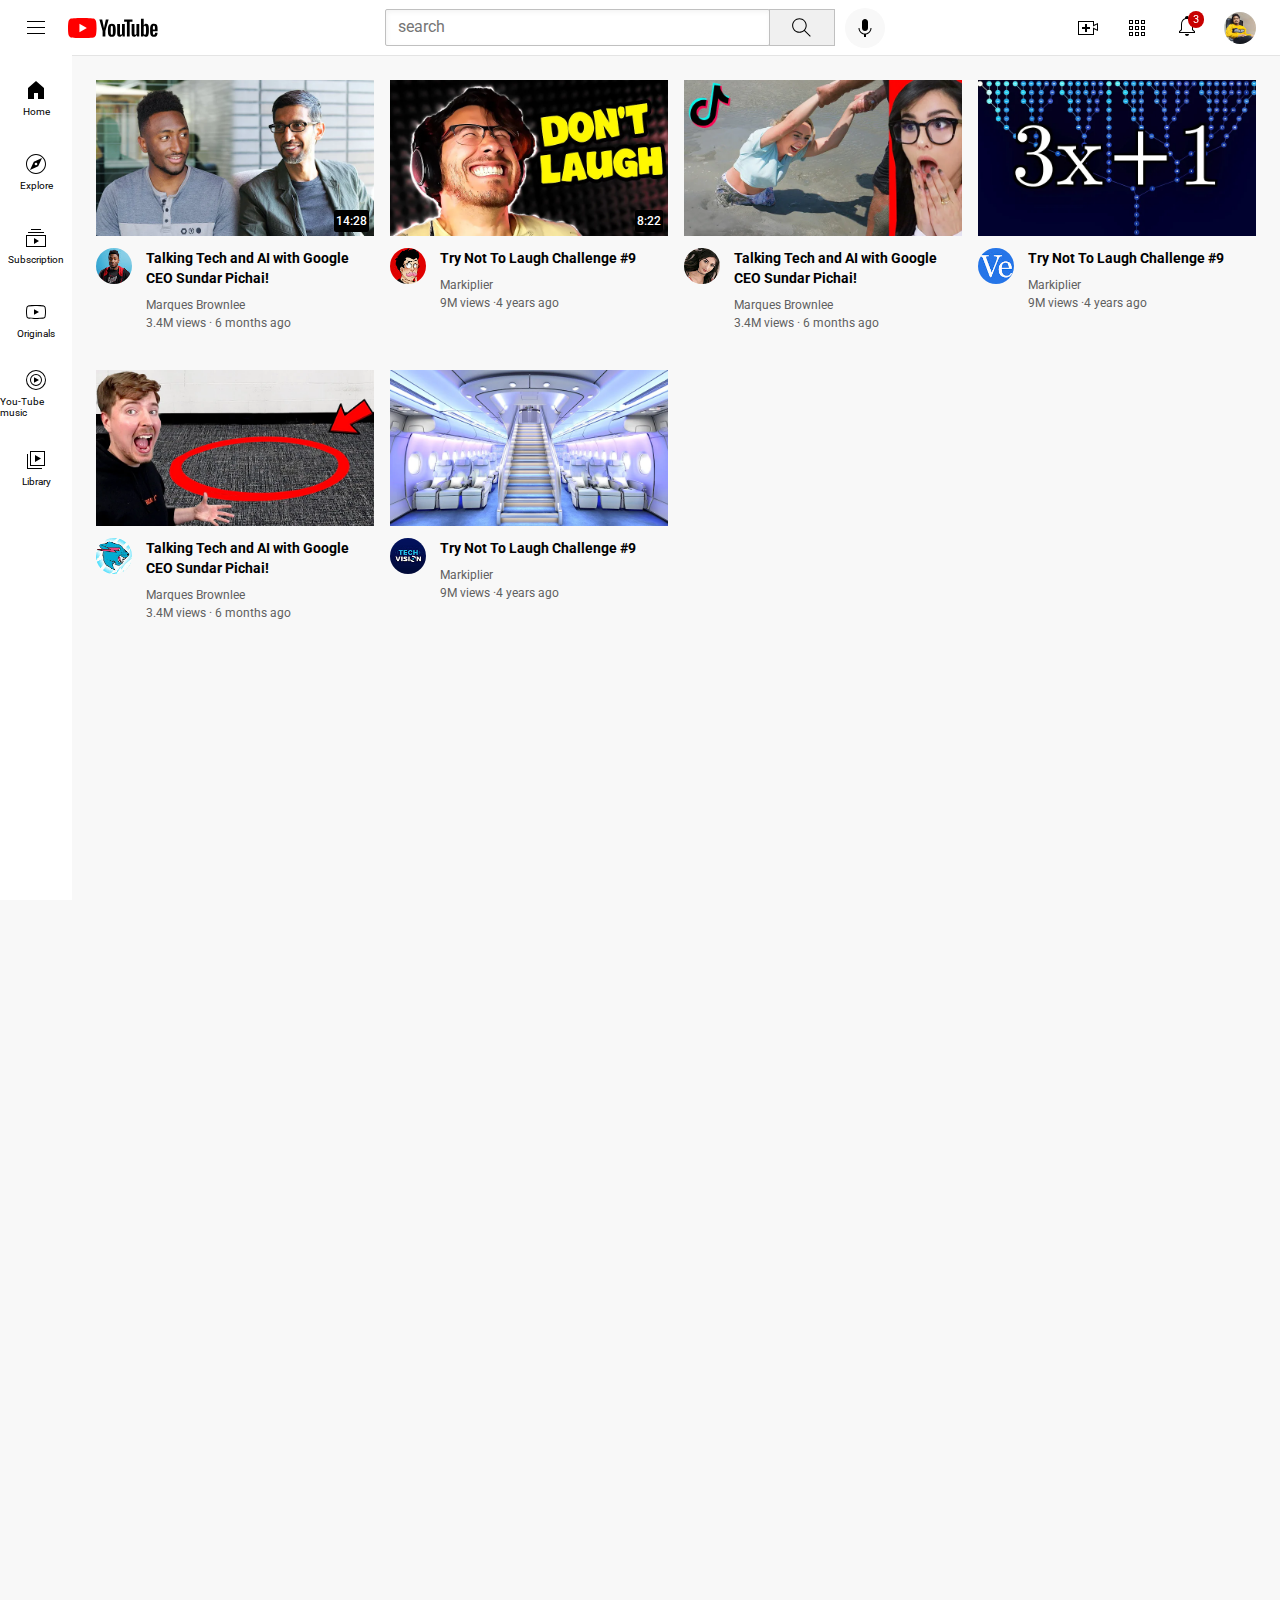
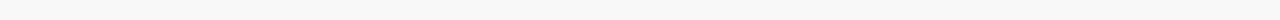
<file: index.html>
<!DOCTYPE html>
<html>
<head>
    <title>               Youtube.com                      </title>
        <link rel="preconnect" href="https://fonts.googleapis.com">
        <link rel="preconnect" href="https://fonts.gstatic.com" crossorigin>
        <link href="https://fonts.googleapis.com/css2?family=Roboto:wght@400;500;700&display=swap" rel="stylesheet">
        <link rel="stylesheet" href="styles/video.css">
        <link rel="stylesheet" href="styles/header.css">
        <link rel="stylesheet" href="styles/general.css">
        <link rel="stylesheet" href="styles/sidebar.css">


</head>
<body style="padding-bottom:1000px;">
    <header class="header">
        <div class="left-section"><img  class="hamburger-menu"src="icons/hamburger-menu.svg">
            <img class="youtube-logo" src="icons/youtube-logo.svg"></div>
        <div class="middle-section"><input class="search-bar" type="text" placeholder="search">
        <!-- tooltip:put position absolute in position relative-->
        <button class="search-button"> <img  class="search-icon" src="icons/search.svg">
            <div class="tooltip">Search</div>
        </button>
        <button class="voice-search-button"><img class="voive-search-icon" src="icons/voice-search-icon.svg">
            <div class="tooltip">Search with your voice</div></button>
      </div>
        <div class="right-section">
            <div class="upload-container"> <img class="upload-icon" src="icons/upload.svg">
                <div class="tooltip">Create</div></button>
            </div>
          
            <img class="youtube-apps-icon" src="icons/youtube-apps.svg">
            <div 
            class="notification-icon-container">
            <img  class="notification-icon"  src="icons/notifications.svg">
            <div 
            class="notification-count">3</div>
          </div>
    
            <img class="current-user-picture" src="channel-pics/unnamed.jpg">
        </div>

    </header>
        <nav class="sidebar">
            <div class="sidebar-link">
                <img src="icons/home.svg">
                <div>Home</div>
            </div>
            <div class="sidebar-link">
                <img src="icons/explore.svg">
                <div>Explore</div>
            </div>
            <div class="sidebar-link">
                <img src="icons/subscriptions.svg">
                <div>Subscription</div>
            </div>
            <div class="sidebar-link">
                <img src="icons/originals.svg">
                <div>Originals</div>
            </div>
            <div class="sidebar-link">
                <img src="icons/youtube-music.svg">
                <div>You-Tube music</div>
            </div>
            <div class="sidebar-link">
                <img src="icons/library.svg">
                <div>Library</div>
            </div>
        </nav>
        <main>
        <section class="video-grid">
            <div class="video-preview">

                <div class="thumbnail-pic">
                                          <img class="thumbnail" src="thumbnails/image1.png">
                                          <div class="video-time">14:28</div>
                </div>
        
        
        
        
                <div class="video-info-grid">
        
                    <div class="channel-picture">
                        <img  class="profile-picture"  src="channel-pics/channel-1.jpeg">
                    </div>
                    <div class="video-info">
                                            <p class="video-title">
                                                
                                                            Talking Tech and AI with Google CEO Sundar Pichai!
                                            </p>
        
                                            <p class="video-author">
                                                            Marques Brownlee
                                            </p>
        
                                            <p class="video-stats">
                                                            3.4M views &#183; 6 months ago
                                            </p>
                    </div>
        
                </div>
        
        
            </div>
        
        
        
        
            <div class="video-preview">
        
                <div class="thumbnail-pic">
                                          <img class="thumbnail" src="thumbnails/thumbnail-2.webp">
                                          <div class="video-time">8:22</div>
                </div>
        
        
        
        
                <div class="video-info-grid">
        
                    <div class="channel-picture">
                        <img  class="profile-picture"  src="channel-pics/channel-2.jpeg">
                    </div>
                    <div class="video-info">
                                            <p class="video-title">
                                                
                                                            
                                                             Try Not To Laugh Challenge #9
                                            </p>
        
                                            <p class="video-author">
                                                              Markiplier
                                            </p>
        
                                            <p class="video-stats">
                                                9M views &#183;4 years ago
                                            </p>
                    </div>
        
                </div>
        
            </div>
                
        
            <div class="video-preview">
        
                <div class="thumbnail-pic">
                                          <img class="thumbnail" src="thumbnails/thumbnail-3.webp">
                </div>
        
        
        
        
                <div class="video-info-grid">
        
                    <div class="channel-picture">
                        <img  class="profile-picture"  src="channel-pics/channel-3.jpeg">
                    </div>
                    <div class="video-info">
                                            <p class="video-title">
                                                
                                                            Talking Tech and AI with Google CEO Sundar Pichai!
                                            </p>
        
                                            <p class="video-author">
                                                            Marques Brownlee
                                            </p>
        
                                            <p class="video-stats">
                                                            3.4M views &#183; 6 months ago
                                            </p>
                    </div>
        
                </div>
        
        
            </div>
        
        
        
        
            <div class="video-preview">
        
                <div class="thumbnail-pic">
                                          <img class="thumbnail" src="thumbnails/thumbnail-4.webp">
                </div>
        
        
        
        
                <div class="video-info-grid">
        
                    <div class="channel-picture">
                        <img  class="profile-picture"  src="channel-pics/channel-4.jpeg">
                    </div>
                    <div class="video-info">
                                            <p class="video-title">
                                                
                                                            
                                                             Try Not To Laugh Challenge #9
                                            </p>
        
                                            <p class="video-author">
                                                              Markiplier
                                            </p>
        
                                            <p class="video-stats">
                                                9M views &#183;4 years ago
                                            </p>
                    </div>
        
                </div>
        
            </div>
                
        
            <div class="video-preview">
        
                <div class="thumbnail-pic">
                                          <img class="thumbnail" src="thumbnails/thumbnail-6.webp">
                </div>
        
        
        
        
                <div class="video-info-grid">
        
                    <div class="channel-picture">
                        <img  class="profile-picture"  src="channel-pics/channel-6.jpeg">
                    </div>
                    <div class="video-info">
                                            <p class="video-title">
                                                
                                                            Talking Tech and AI with Google CEO Sundar Pichai!
                                            </p>
        
                                            <p class="video-author">
                                                            Marques Brownlee
                                            </p>
        
                                            <p class="video-stats">
                                                            3.4M views &#183; 6 months ago
                                            </p>
                    </div>
        
                </div>
        
        
            </div>
        
        
        
        
            <div class="video-preview">
        
                <div class="thumbnail-pic">
                                          <img class="thumbnail" src="thumbnails/thumbnail-8.webp">
                </div>
        
        
        
        
                <div class="video-info-grid">
        
                    <div class="channel-picture">
                        <img  class="profile-picture"  src="channel-pics/channel-8.jpeg">
                    </div>
                    <div class="video-info">
                                            <p class="video-title">
                                                
                                                            
                                                             Try Not To Laugh Challenge #9
                                            </p>
        
                                            <p class="video-author">
                                                              Markiplier
                                            </p>
        
                                            <p class="video-stats">
                                                9M views &#183;4 years ago
                                            </p>
                    </div>
        
                </div>
        
            </section>

        </main>


    
        
        








        </body>
   
</html>
</file>
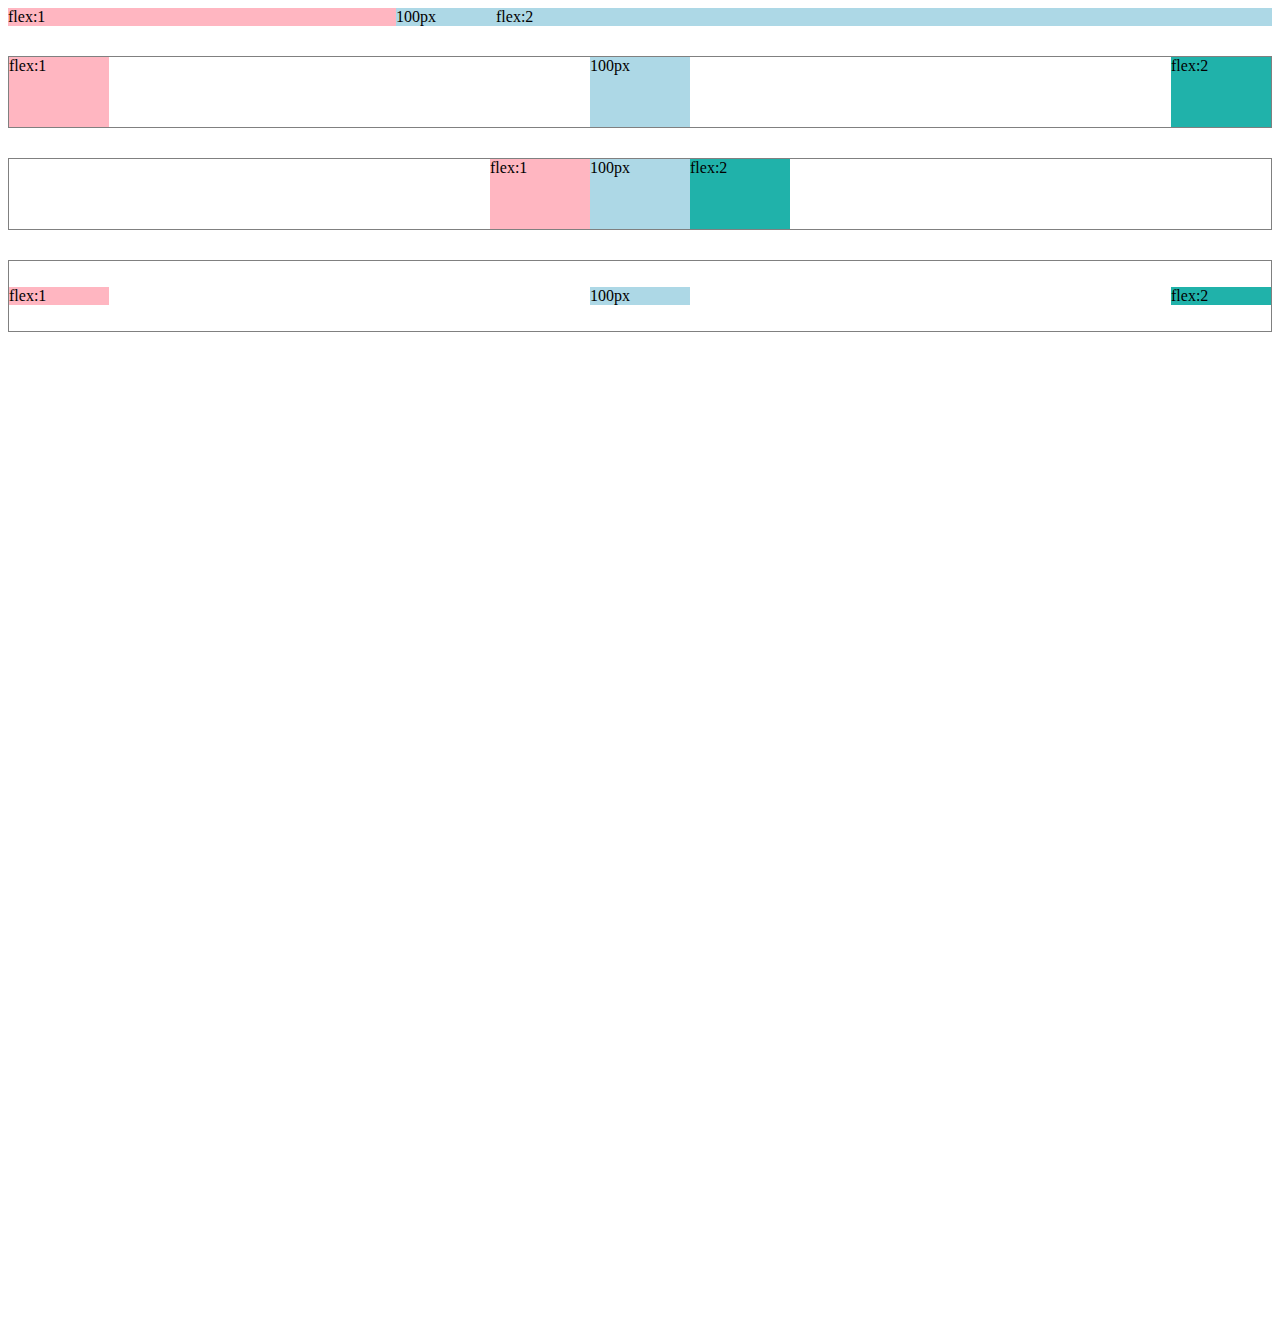
<file: flexbox.html>
<!DOCTYPE html>
<html>
    <head>
        <title>flexbox practice</title>

    </head>
    <body style="padding-bottom:1000px;">
        <div style=" display:flex;
        flex-direction:row; 
        ">
         <div style="background-color:lightpink;
         flex:1;"
         > flex:1</div>
         <div style="background-color:lightblue; width:100px;">100px</div>
          <div style="background-color:lightblue; flex:2;">flex:2</div>
           

          
           
          
        </div>
        <div style=" display:flex;
        flex-direction:row; 
        margin-top:30px;
        border-width:1px;
        border-style:solid;
        border-color:gray;
        height:70px;
        justify-content:space-between;
        ">
         <div style="background-color:lightpink;
         width:100px;"
         > flex:1</div>
         <div style="background-color:lightblue; width:100px;">100px</div>
          <div style="background-color:lightseagreen; width:100px;">flex:2</div>
           

          
           
          
        </div>
        <div style=" display:flex;
        flex-direction:row; 
        margin-top:30px;
        border-width:1px;
        border-style:solid;
        border-color:gray;
        height:70px;
        justify-content:center;
        ">
         <div style="background-color:lightpink;
         width:100px;"
         > flex:1</div>
         <div style="background-color:lightblue; width:100px;">100px</div>
          <div style="background-color:lightseagreen; width:100px;">flex:2</div>
           

          
           
          
        </div>
    </div>
    <div style=" display:flex;
    flex-direction:row; 
    margin-top:30px;
    border-width:1px;
    border-style:solid;
    border-color:gray;
    height:70px;
    justify-content:space-between;
    align-items:center;
    ">
     <div style="background-color:lightpink;
     width:100px;"
     > flex:1</div>
     <div style="background-color:lightblue; width:100px;">100px</div>
      <div style="background-color:lightseagreen; width:100px;">flex:2</div>
       

      
       
      
    </div>

    </body>
</html>
</file>
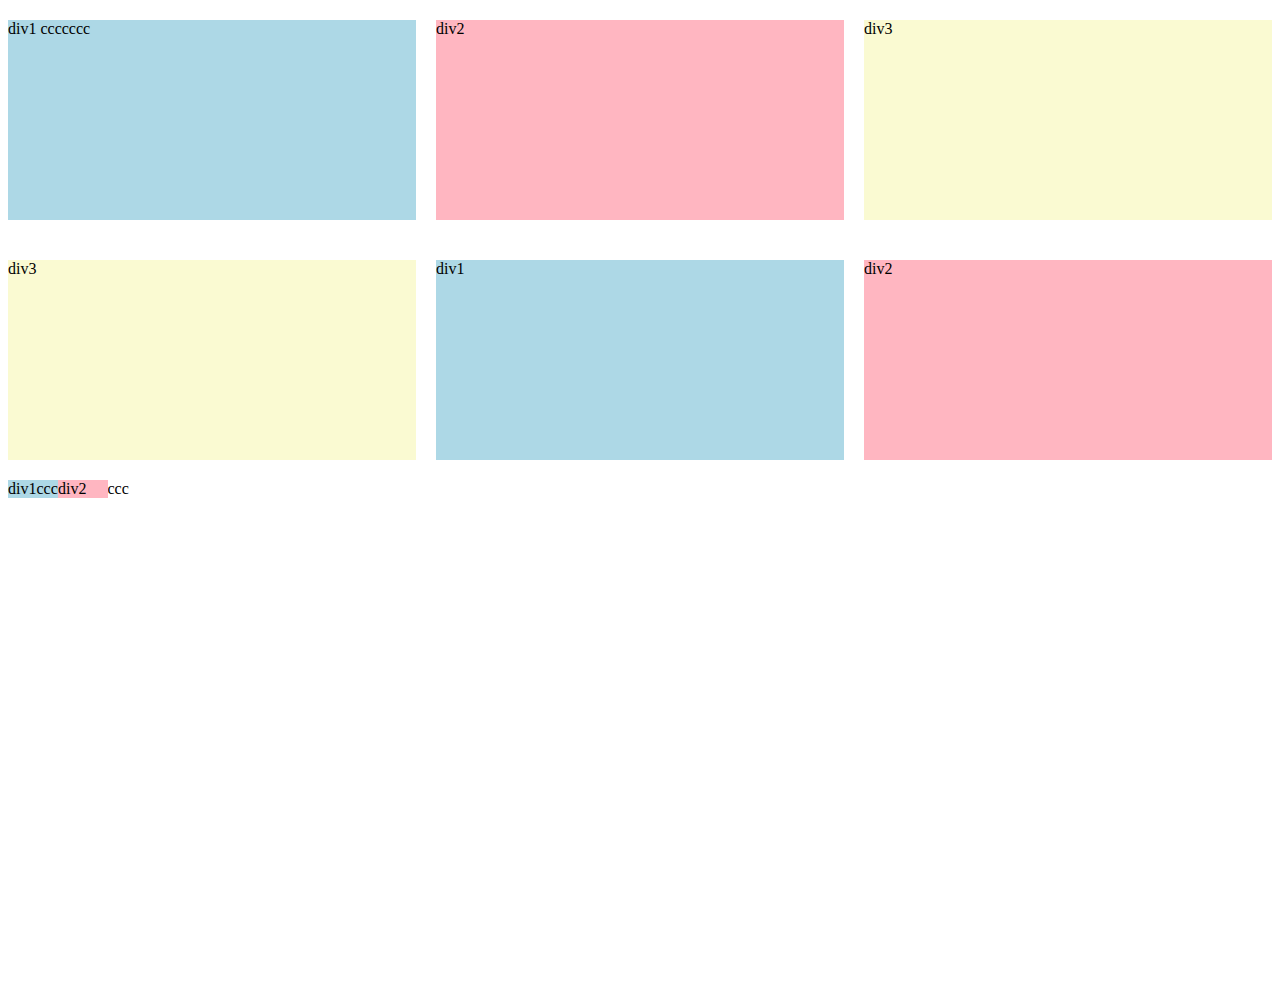
<file: grid.html>
<!DOCTYPE html>
<html>
    <head>
        <title>grid practice</title>
    </head>
    <body style="padding-bottom:500px;">
       

        <div  style="
        margin-top:20px;
        display:grid;
        grid-template-columns: 1fr 1fr 1fr;
        column-gap:20px;
        row-gap:40px;
            
            ">
            <div style="background-color:lightblue; height:200px;">div1 ccccccc</div>
            <div style="background-color:lightpink; height:200px;">div2</div>
            <div style="background-color:lightgoldenrodyellow; height:200px;">div3</div>
            
            
            <div style="background-color:lightgoldenrodyellow; height:200px;">div3</div>
            
            <div style="background-color:lightblue; height:200px;">div1</div>
            <div style="background-color:lightpink; height:200px;">div2</div>
     
            
        </div>
        <div  style="
        margin-top:20px;
        display:grid;
        grid-template-columns:50px 50px;">
        <div style="background-color:lightblue; ">div1ccccccccccccc</div>
        <div style="background-color:lightpink; ">div2 </div>
    </body>
</html>
</file>
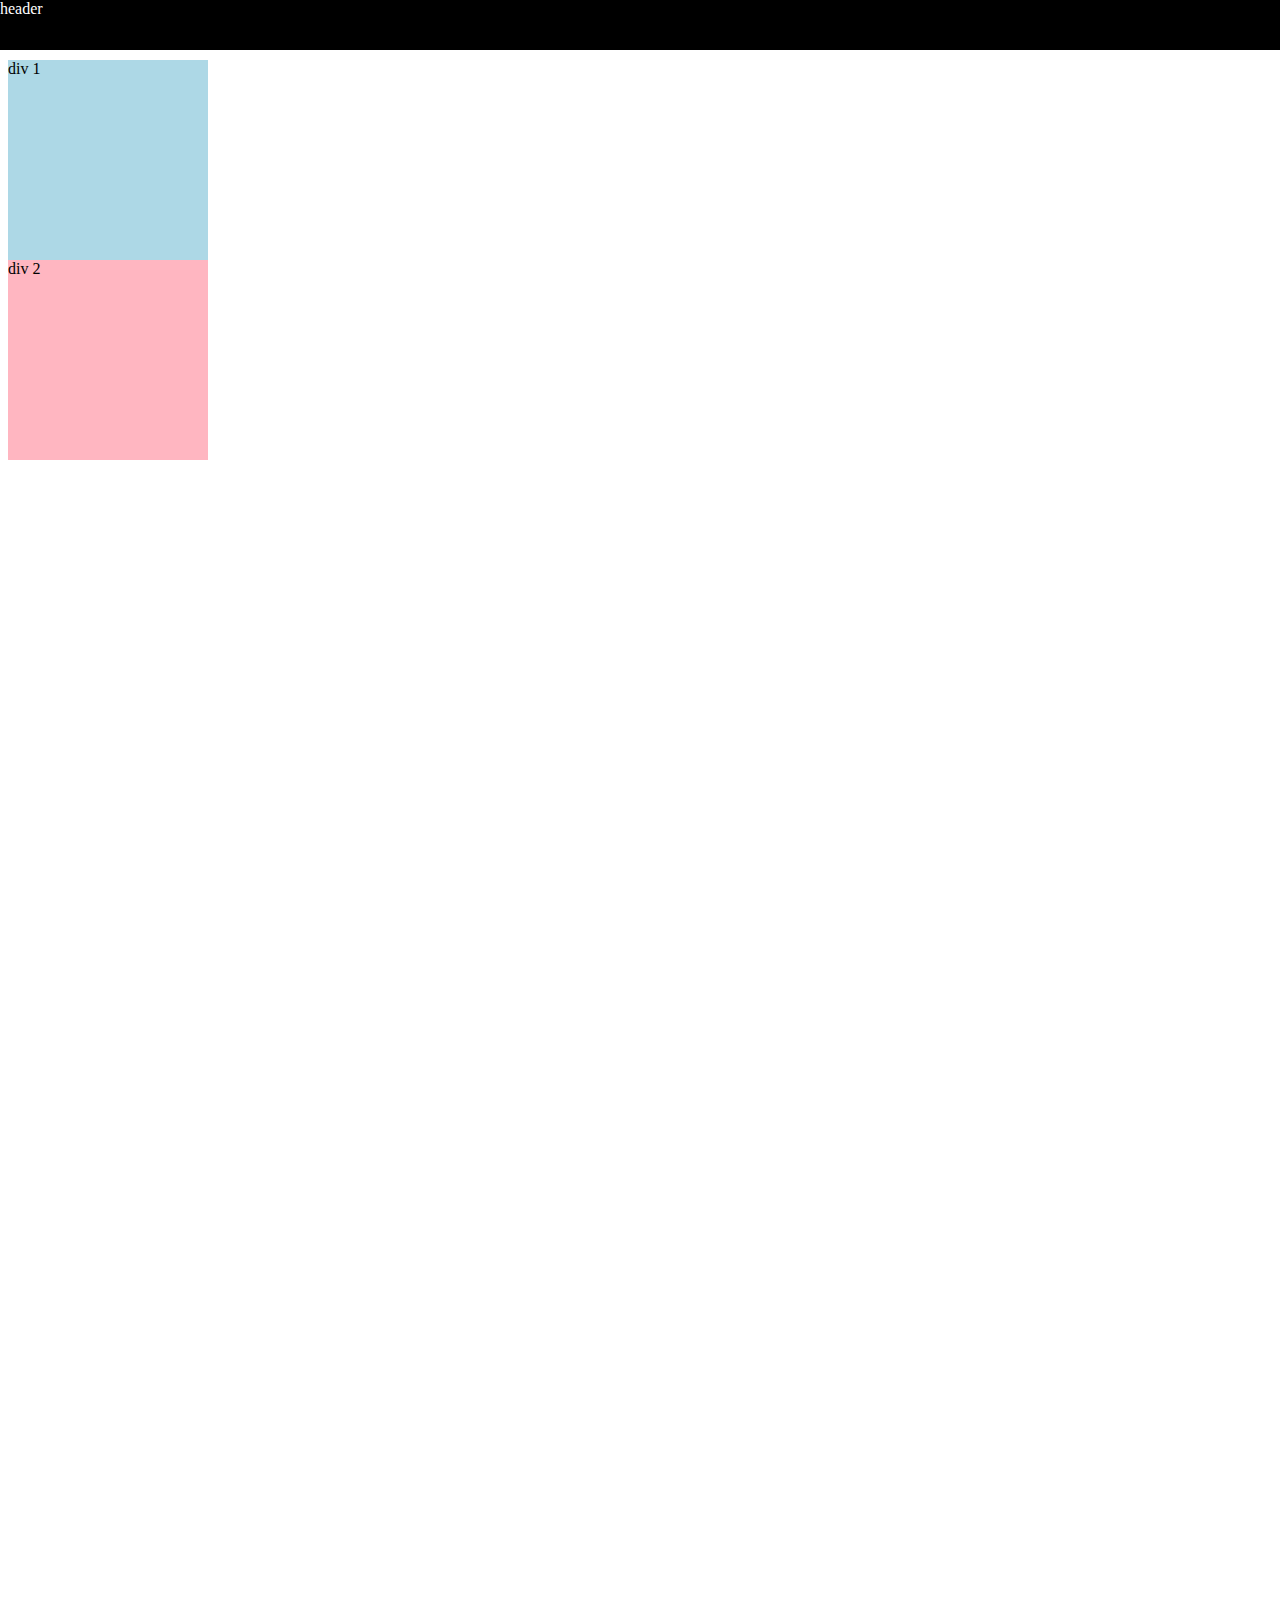
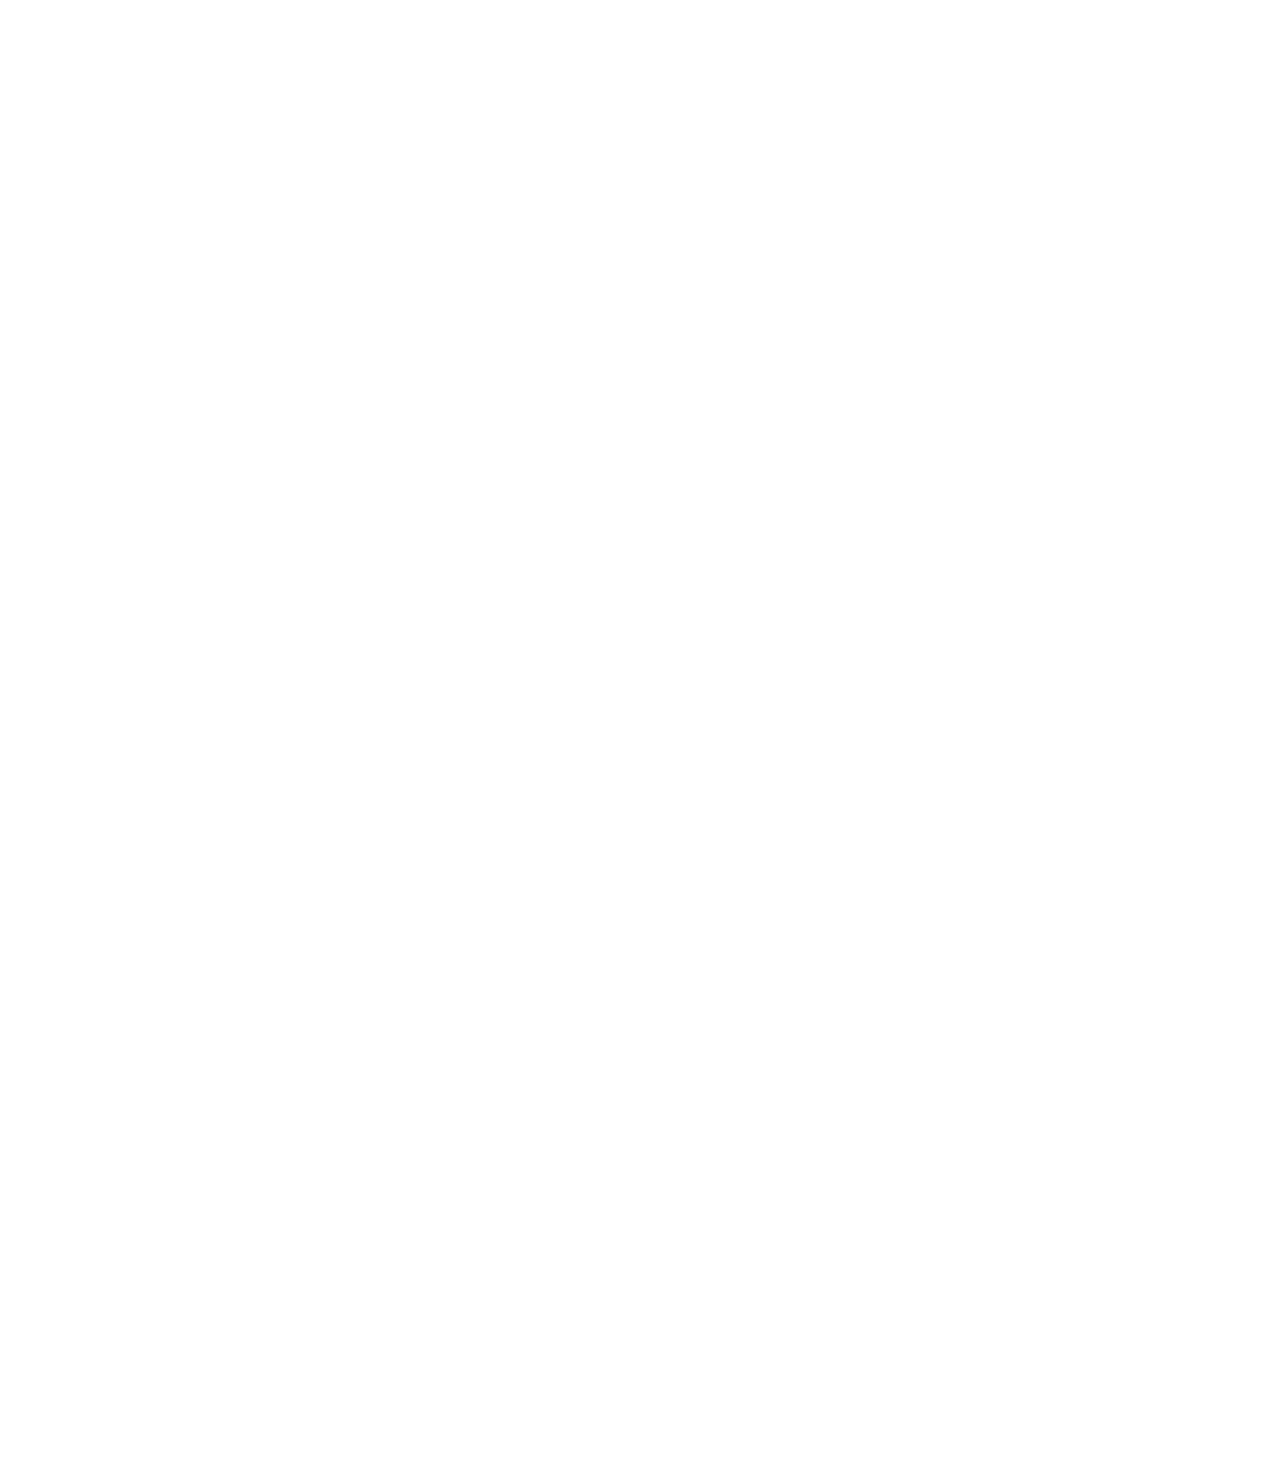
<file: position.html>
<!DOCTYPE html>
<html>
  <head>
    <title>Position Practice</title>
  </head>
  <body style="height:3000px;
" >
    <div style="background-color:black;
    color:white;
    top:0;
    position:fixed;
    left:0;
    right:0;
    height:50px;
    
    ">header
       
    </div>

    <div style="
      background-color: lightblue;
      height: 200px;
      width: 200px;
      position: static;
      margin-top:60px;
    ">div 1</div>
    <div style="
      background-color: lightpink;
      height: 200px;
      width: 200px;
    ">div 2</div>

  </body>
</html>
</file>
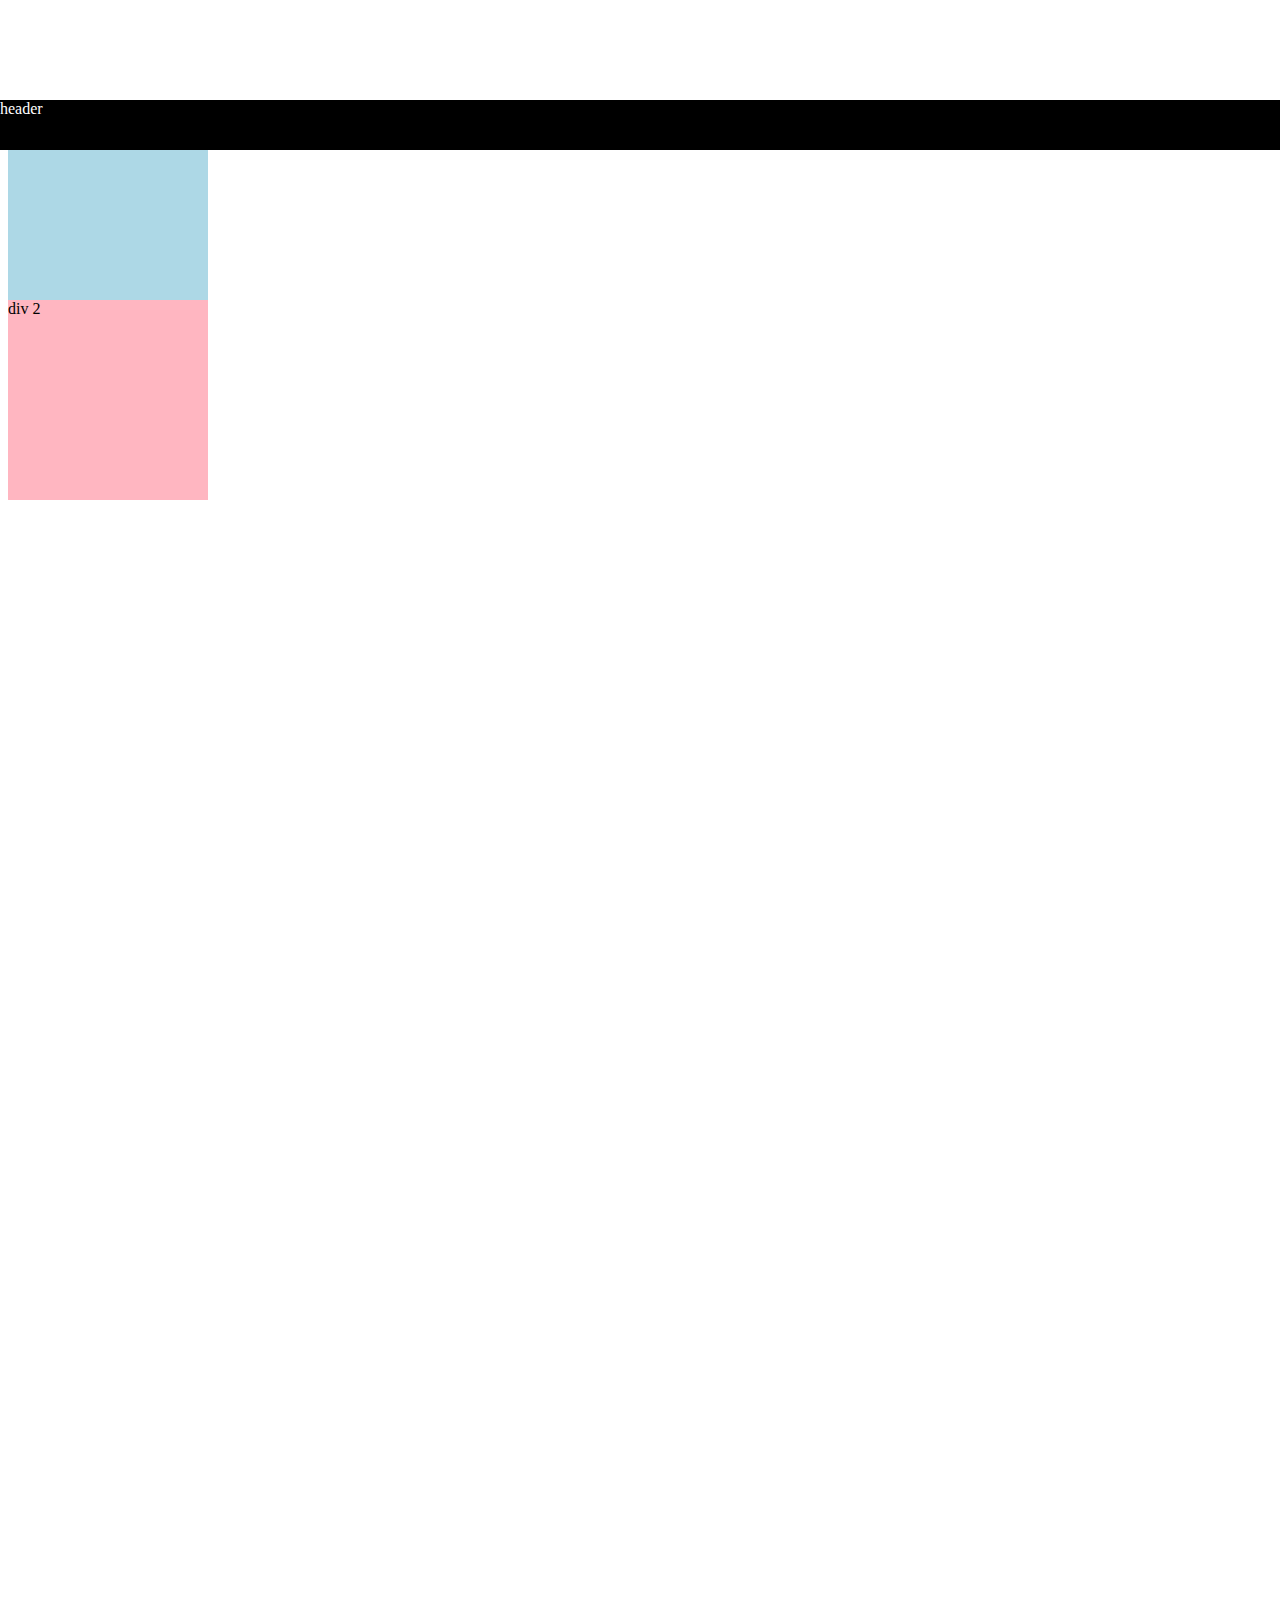
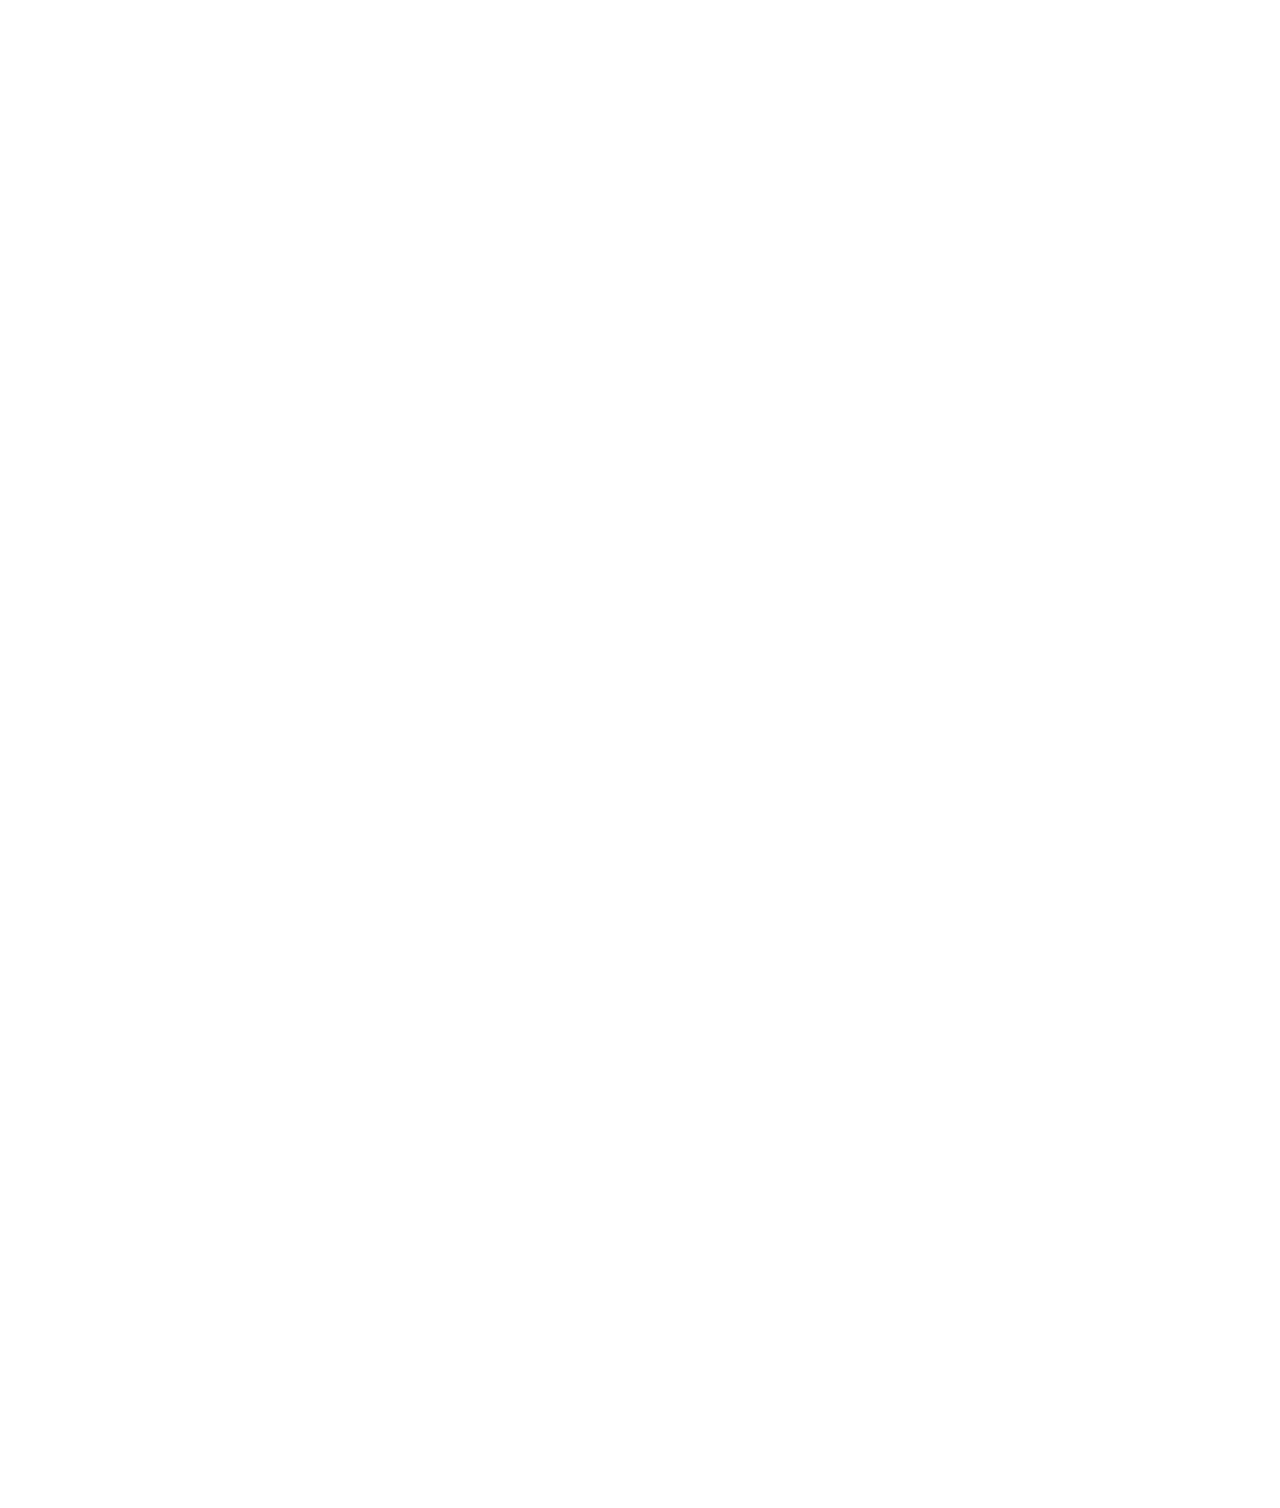
<file: practice.html>
<!DOCTYPE html>
<html>
  <head>
    <title>Position Practice</title>
  </head>
  <body style="height:3000px" >
    <div style="background-color:black;
    color:white;
    top=0;
    position:fixed;
    left:0;
    right:0;
    height:50px;
    
    ">header
       
    </div>

    <div style="
      background-color: lightblue;
      height: 200px;
      width: 200px;
      position: static;
      margin-top:100px;
    ">div 1</div>
    <div style="
      background-color: lightpink;
      height: 200px;
      width: 200px;
    ">div 2</div>

  </body>
</html>
</file>
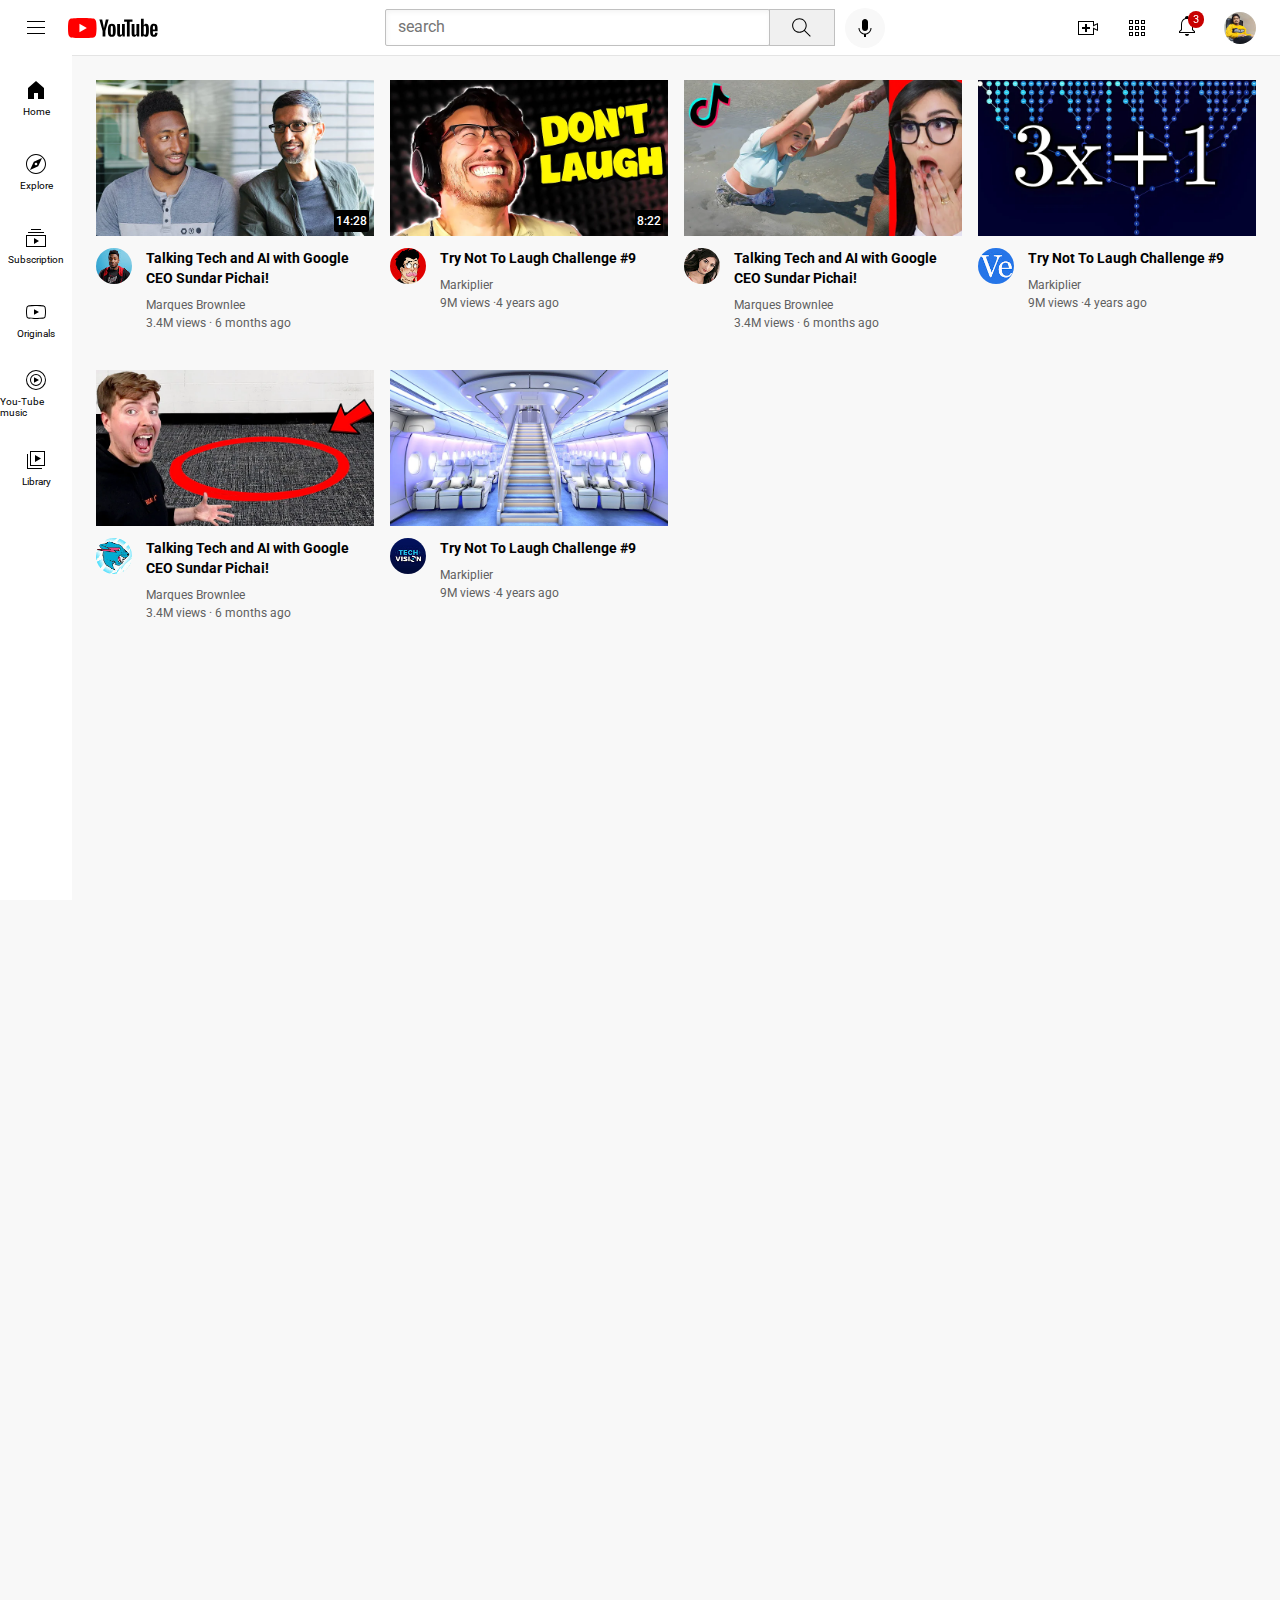
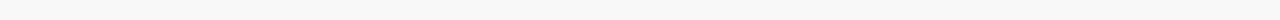
<file: youtube.html>
<!DOCTYPE html>
<html>
<head>
    <title>               Youtube.com                      </title>
        <link rel="preconnect" href="https://fonts.googleapis.com">
        <link rel="preconnect" href="https://fonts.gstatic.com" crossorigin>
        <link href="https://fonts.googleapis.com/css2?family=Roboto:wght@400;500;700&display=swap" rel="stylesheet">
        <link rel="stylesheet" href="styles/video.css">
        <link rel="stylesheet" href="styles/header.css">
        <link rel="stylesheet" href="styles/general.css">
        <link rel="stylesheet" href="styles/sidebar.css">


</head>
<body style="padding-bottom:1000px;">
    <header class="header">
        <div class="left-section"><img  class="hamburger-menu"src="icons/hamburger-menu.svg">
            <img class="youtube-logo" src="icons/youtube-logo.svg"></div>
        <div class="middle-section"><input class="search-bar" type="text" placeholder="search">
        <!-- tooltip:put position absolute in position relative-->
        <button class="search-button"> <img  class="search-icon" src="icons/search.svg">
            <div class="tooltip">Search</div>
        </button>
        <button class="voice-search-button"><img class="voive-search-icon" src="icons/voice-search-icon.svg">
            <div class="tooltip">Search with your voice</div></button>
      </div>
        <div class="right-section">
            <div class="upload-container"> <img class="upload-icon" src="icons/upload.svg">
                <div class="tooltip">Create</div></button>
            </div>
          
            <img class="youtube-apps-icon" src="icons/youtube-apps.svg">
            <div 
            class="notification-icon-container">
            <img  class="notification-icon"  src="icons/notifications.svg">
            <div 
            class="notification-count">3</div>
          </div>
    
            <img class="current-user-picture" src="channel-pics/unnamed.jpg">
        </div>

    </header>
        <nav class="sidebar">
            <div class="sidebar-link">
                <img src="icons/home.svg">
                <div>Home</div>
            </div>
            <div class="sidebar-link">
                <img src="icons/explore.svg">
                <div>Explore</div>
            </div>
            <div class="sidebar-link">
                <img src="icons/subscriptions.svg">
                <div>Subscription</div>
            </div>
            <div class="sidebar-link">
                <img src="icons/originals.svg">
                <div>Originals</div>
            </div>
            <div class="sidebar-link">
                <img src="icons/youtube-music.svg">
                <div>You-Tube music</div>
            </div>
            <div class="sidebar-link">
                <img src="icons/library.svg">
                <div>Library</div>
            </div>
        </nav>
        <main>
        <section class="video-grid">
            <div class="video-preview">

                <div class="thumbnail-pic">
                                          <img class="thumbnail" src="thumbnails/image1.png">
                                          <div class="video-time">14:28</div>
                </div>
        
        
        
        
                <div class="video-info-grid">
        
                    <div class="channel-picture">
                        <img  class="profile-picture"  src="channel-pics/channel-1.jpeg">
                    </div>
                    <div class="video-info">
                                            <p class="video-title">
                                                
                                                            Talking Tech and AI with Google CEO Sundar Pichai!
                                            </p>
        
                                            <p class="video-author">
                                                            Marques Brownlee
                                            </p>
        
                                            <p class="video-stats">
                                                            3.4M views &#183; 6 months ago
                                            </p>
                    </div>
        
                </div>
        
        
            </div>
        
        
        
        
            <div class="video-preview">
        
                <div class="thumbnail-pic">
                                          <img class="thumbnail" src="thumbnails/thumbnail-2.webp">
                                          <div class="video-time">8:22</div>
                </div>
        
        
        
        
                <div class="video-info-grid">
        
                    <div class="channel-picture">
                        <img  class="profile-picture"  src="channel-pics/channel-2.jpeg">
                    </div>
                    <div class="video-info">
                                            <p class="video-title">
                                                
                                                            
                                                             Try Not To Laugh Challenge #9
                                            </p>
        
                                            <p class="video-author">
                                                              Markiplier
                                            </p>
        
                                            <p class="video-stats">
                                                9M views &#183;4 years ago
                                            </p>
                    </div>
        
                </div>
        
            </div>
                
        
            <div class="video-preview">
        
                <div class="thumbnail-pic">
                                          <img class="thumbnail" src="thumbnails/thumbnail-3.webp">
                </div>
        
        
        
        
                <div class="video-info-grid">
        
                    <div class="channel-picture">
                        <img  class="profile-picture"  src="channel-pics/channel-3.jpeg">
                    </div>
                    <div class="video-info">
                                            <p class="video-title">
                                                
                                                            Talking Tech and AI with Google CEO Sundar Pichai!
                                            </p>
        
                                            <p class="video-author">
                                                            Marques Brownlee
                                            </p>
        
                                            <p class="video-stats">
                                                            3.4M views &#183; 6 months ago
                                            </p>
                    </div>
        
                </div>
        
        
            </div>
        
        
        
        
            <div class="video-preview">
        
                <div class="thumbnail-pic">
                                          <img class="thumbnail" src="thumbnails/thumbnail-4.webp">
                </div>
        
        
        
        
                <div class="video-info-grid">
        
                    <div class="channel-picture">
                        <img  class="profile-picture"  src="channel-pics/channel-4.jpeg">
                    </div>
                    <div class="video-info">
                                            <p class="video-title">
                                                
                                                            
                                                             Try Not To Laugh Challenge #9
                                            </p>
        
                                            <p class="video-author">
                                                              Markiplier
                                            </p>
        
                                            <p class="video-stats">
                                                9M views &#183;4 years ago
                                            </p>
                    </div>
        
                </div>
        
            </div>
                
        
            <div class="video-preview">
        
                <div class="thumbnail-pic">
                                          <img class="thumbnail" src="thumbnails/thumbnail-6.webp">
                </div>
        
        
        
        
                <div class="video-info-grid">
        
                    <div class="channel-picture">
                        <img  class="profile-picture"  src="channel-pics/channel-6.jpeg">
                    </div>
                    <div class="video-info">
                                            <p class="video-title">
                                                
                                                            Talking Tech and AI with Google CEO Sundar Pichai!
                                            </p>
        
                                            <p class="video-author">
                                                            Marques Brownlee
                                            </p>
        
                                            <p class="video-stats">
                                                            3.4M views &#183; 6 months ago
                                            </p>
                    </div>
        
                </div>
        
        
            </div>
        
        
        
        
            <div class="video-preview">
        
                <div class="thumbnail-pic">
                                          <img class="thumbnail" src="thumbnails/thumbnail-8.webp">
                </div>
        
        
        
        
                <div class="video-info-grid">
        
                    <div class="channel-picture">
                        <img  class="profile-picture"  src="channel-pics/channel-8.jpeg">
                    </div>
                    <div class="video-info">
                                            <p class="video-title">
                                                
                                                            
                                                             Try Not To Laugh Challenge #9
                                            </p>
        
                                            <p class="video-author">
                                                              Markiplier
                                            </p>
        
                                            <p class="video-stats">
                                                9M views &#183;4 years ago
                                            </p>
                    </div>
        
                </div>
        
            </section>

        </main>


    
        
        








        </body>
   
</html>
</file>
<file: styles/video.css>
.thumbnail{
    
   width:100%  
}




.div-example{
    display:inline-block;
}







.profile-picture{
    width:36px;;
    border-radius:20px;
    
}


.video-title{
    margin-top:0;
    font-size:14px;
    font-weight:700;
    line-height:20px;
    margin-bottom:10px;
}


.thumbnail-pic{
    margin-bottom:8px;
    position:relative;
}


.video-stats,.video-author{
    font-size:12px;
    color:rgb(96, 96, 96);
}


.video-author{
    margin-bottom:4px;
}
.video-info-grid{
    display:grid;
    grid-template-columns: 50px 1fr;
}
.video-grid{
    display:grid;
    grid-template-columns: 1fr 1fr 1fr;
    column-gap:16px;
    row-gap:40px;

}
@media (max-width:750px){
    .video-grid{
        grid-template-columns:1fr 1fr;
    }
    
}
@media (min-width:1000px){
    .video-grid{
        grid-template-columns:1fr 1fr 1fr 1fr;
    }
    
}
@media (min-width:751px) and (max-width:999px) {
    .video-grid{
        grid-template-columns:1fr 1fr 1fr;
    }
    
}
.video-time{
    background-color:black;
    color:white;
    position:absolute;
    bottom:8px;
    right:5px;
    font-size:12px;
    font-family:Roboto,arial;
    font-weight:500;
    padding-left:2px;
    padding-right:2px;
    padding-bottom:4px;
    padding-top:4px;
    border-radius:2px;

}
</file>
<file: styles/header.css>
.header{
    height:55px;
    display:flex;
    flex-direction:row;
    justify-content:space-between;
    position:fixed;
    top:0;
    right:0;
    left:0;
    background-color:white;
    border-bottom-width: 1px;
    border-bottom-style: solid;
    border-bottom-color: rgb(228,228,228);
    z-index: 100;
}
.hamburger-menu{
    height:24px;
    height:24px;
    margin-left:24px;
    margin-right:20px;

}
.youtube-logo{
    height:20px;
}
.search-button{
    height:37px;
    width:66px;
    background-color:rgb(240,240,240);
    border-width:1px;
    border-style:solid;
    border-color:rgb(192,192,192);
    margin-left:-1px;
    margin-right:10px;
    position:relative;

}
.search-button .tooltip,
.voice-search-button .tooltip,
.upload-container .tooltip {
    position:absolute;
    background-color:gray;
    color:white;
    padding-top:4px;
    padding-bottom:4px;
    padding-left:8px;
    padding-right:8px;
    border-radius:2px;
    font-size:12px;
    bottom:-30px;
    opacity:0;
    transition: opacity 0.15s;
    pointer-events:none;
    white-space: nowrap;
    font-family: Roboto,arial;
}
.search-button:hover .tooltip,
.voice-search-button:hover .tooltip,
.upload-container:hover .tooltip {
    opacity: 1;

}

.voice-search-button{
    height:40px;
    width:40px;
    border-radius:20px;
    border-width:0;
    background-color:rgb(248,248,248);

}
.voive-search-icon{
    height:24px;
   

}
.left-section{

    align-items:center;
    display:flex;
    flex-shrink:0;
}
.middle-section{
  
    flex:1;
    margin-left:70px;
    margin-right:35px;
    max-width:500px;
    display:flex;
    align-items:center;
}
.right-section{
    
    width:180px;
    display: flex;
    align-items:center;
    justify-content:space-between;
    margin-right:24px;
    flex-shrink:0;
}
.search-bar{
    flex:1;
    height:33px;
    padding-left:12px;
    border-width:1px;
    border-color:rgb(192,192,192);
    border-style:solid;
    border-radius:2px;
    box-shadow: inset 1px 2px 5px rgba(0,0,0,0.05);
    width:0;
}
.search-bar::placeholder{
    font-family:Roboto,arial;
    font-size:16px;
}
.search-icon{
    height:25px;
    

}
.upload-icon{
    height:24px;
}
.youtube-apps-icon{
    height:24px;
}
.notification-icon{
    height:24px;
}
.current-user-picture{
    height:32px;
    border-radius:16px;
  
}
.notification-icon-container{
    position:relative;
}
.notification-count{
    position:absolute;
    top:-3px;
    right:-5px;
    background-color:rgb(200,0,0);
    color:white;
    font-family:Roboto,arial;
    font-size:11px;
    padding-left:5px;
    padding-right:5px;
    padding-top:2px;
    padding-bottom:2px;
border-radius:10px;

}
.search-button,.voice-search-button,.upload-container{
    position:relative;
    display:flex;
    justify-content: center;
    align-items: center;
}
</file>
<file: styles/general.css>
p{
    font-family:Roboto,arial;
    margin-top:0;
    margin-bottom:0;
    }

    body{
        margin:0;
        padding-top:80px;
        padding-left:96px;
        padding-right:24px;
        background-color: rgb(248,248,248);
    }
</file>
<file: styles/sidebar.css>
.sidebar{
    position:fixed;
    top:55px;
    bottom:0;
    left:0;
    background-color:white;
    width:72px;
    z-index:200;
    padding-top:5px;
}
.sidebar-link{
 height:74px;
 display:flex;
 justify-content:center;
 align-items:center;
 flex-direction:column;
 cursor:pointer;
}
.sidebar-link:hover{
 background-color:rgb(235,235,235);

}
.sidebar-link img {
    height:24px;
    margin-bottom:4px;
}
.sidebar-link div {
    font-family:Roboto,arial;
    font-size:10px;

}
</file>
